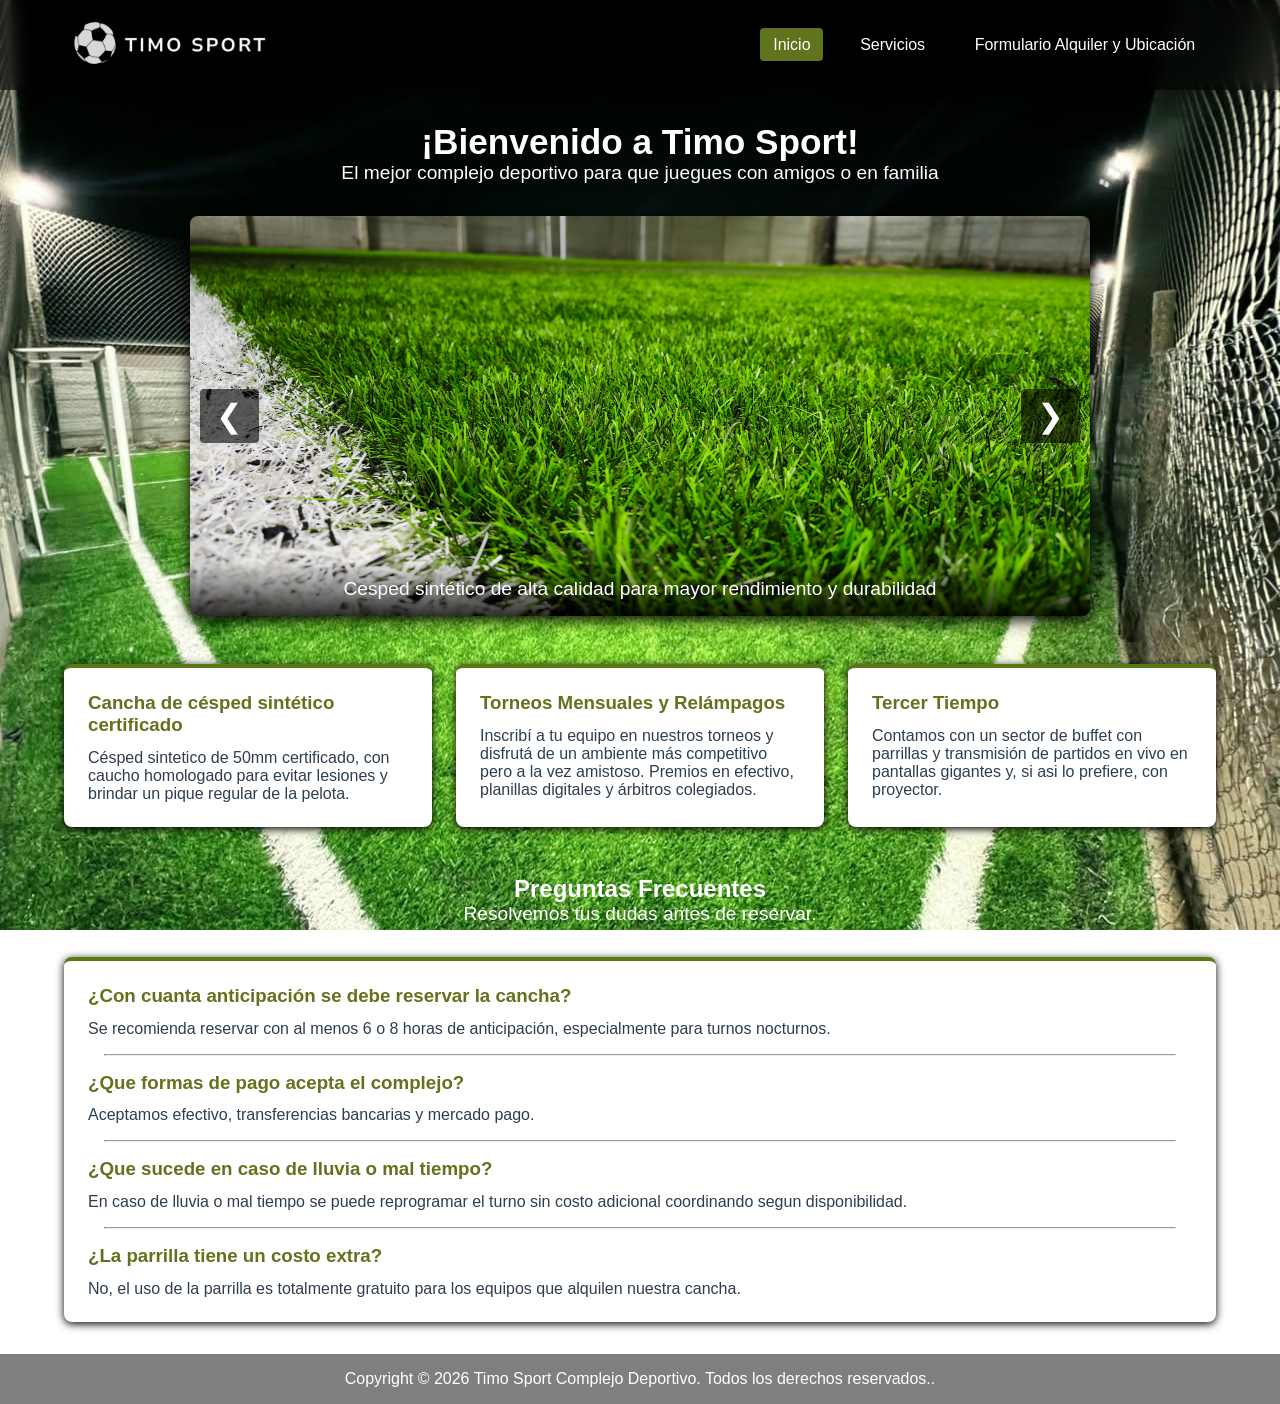
<file: index.html>
<!doctype html>
<html lang="es">
  <head>
    <meta charset="UTF-8" />
    <meta name="viewport" content="width=device-width, initial-scale=1.0" />
    <title>Timo Sport</title>
    <link rel="stylesheet" href="css/styles.css">
  </head>
  <body>
    <header>
      <div class="contenedor-nav">
        <div class="contenedor-logo">
          <a href="index.html">
            <img src="Imagenes/logotimosport.png" alt="Logo Timo Sport" class="logo" />
          </a>
        </div>

        <button class="menu-toggle" id="menu-toggle" aria-label="Menu de navegacion">☰</button>

        <nav>
          <ul class="nav-list">
            <li><a href="index.html" class="active">Inicio</a></li>
            <li><a href="servicios.html">Servicios</a></li>
            <li><a href="contacto.html">Formulario Alquiler y Ubicación</a></li>
          </ul>
        </nav>
      </div>
    </header>

    <main>
      <section class="titulo">
        <h1>¡Bienvenido a Timo Sport!</h1>
        <p>
          El mejor complejo deportivo para que juegues con amigos o en familia
        </p>
      </section>
     
      <section class="contenedor-carrusel">
        <div class="carrusel-slide">
          <img id="carrusel-img" src="" alt="" />
          
          <div id="carrusel-caption" class="carrusel-caption"></div>
        </div>
        <button
          id="prev-btn"
          class="carrusel-btn prev"
          aria-label="Imagen anterior" 
        >
          &#10094;
        </button>
        <button
          id="next-btn"
          class="carrusel-btn next"
          aria-label="Imagen siguiente"
        >
          &#10095;
        </button>
      </section>

      <section class="columnas">
        <article class="tarjeta">
          <h3>Cancha de césped sintético certificado</h3>
          <p>
            Césped sintetico de 50mm certificado, con caucho homologado para
            evitar lesiones y brindar un pique regular de la pelota.
          </p>
        </article>
        <article class="tarjeta">
          <h3>Torneos Mensuales y Relámpagos</h3>
          <p>
            Inscribí a tu equipo en nuestros torneos y disfrutá de un ambiente
            más competitivo pero a la vez amistoso. Premios en efectivo,
            planillas digitales y árbitros colegiados.
          </p>
        </article>
        <article class="tarjeta">
          <h3>Tercer Tiempo</h3>
          <p>
            Contamos con un sector de buffet con parrillas y transmisión de
            partidos en vivo en pantallas gigantes y, si asi lo prefiere, con
            proyector.
          </p>
        </article>
      </section>

      <section class="titulo">
        <h2>Preguntas Frecuentes</h2> 
        <p>Resolvemos tus dudas antes de reservar.</p>
      </section>

      <section class="tarjeta">
        <h3>¿Con cuanta anticipación se debe reservar la cancha?</h3>
        <p>
          Se recomienda reservar con al menos 6 o 8 horas de anticipación, especialmente para turnos nocturnos.
        </p>
        <hr>
        <h3>¿Que formas de pago acepta el complejo?</h3>
        <p>
          Aceptamos efectivo, transferencias bancarias y mercado pago. 
        </p>
        <hr>
        <h3>¿Que sucede en caso de lluvia o mal tiempo?</h3>
        <p>
          En caso de lluvia o mal tiempo se puede reprogramar el turno sin costo adicional coordinando segun disponibilidad.
        </p>
        <hr>
        <h3>¿La parrilla tiene un costo extra?</h3>
        <p>
          No, el uso de la parrilla es totalmente gratuito para los equipos que alquilen nuestra cancha.
        </p>
      </section>
    </main>

    <footer>
      <p>
        Copyright &copy; 2026 Timo Sport Complejo Deportivo. Todos los derechos
        reservados..
      </p>
    </footer>

    <script src="js/carrusel.js"></script>
    <script src="js/menu-toggle.js"></script>
  </body>
</html>
</file>
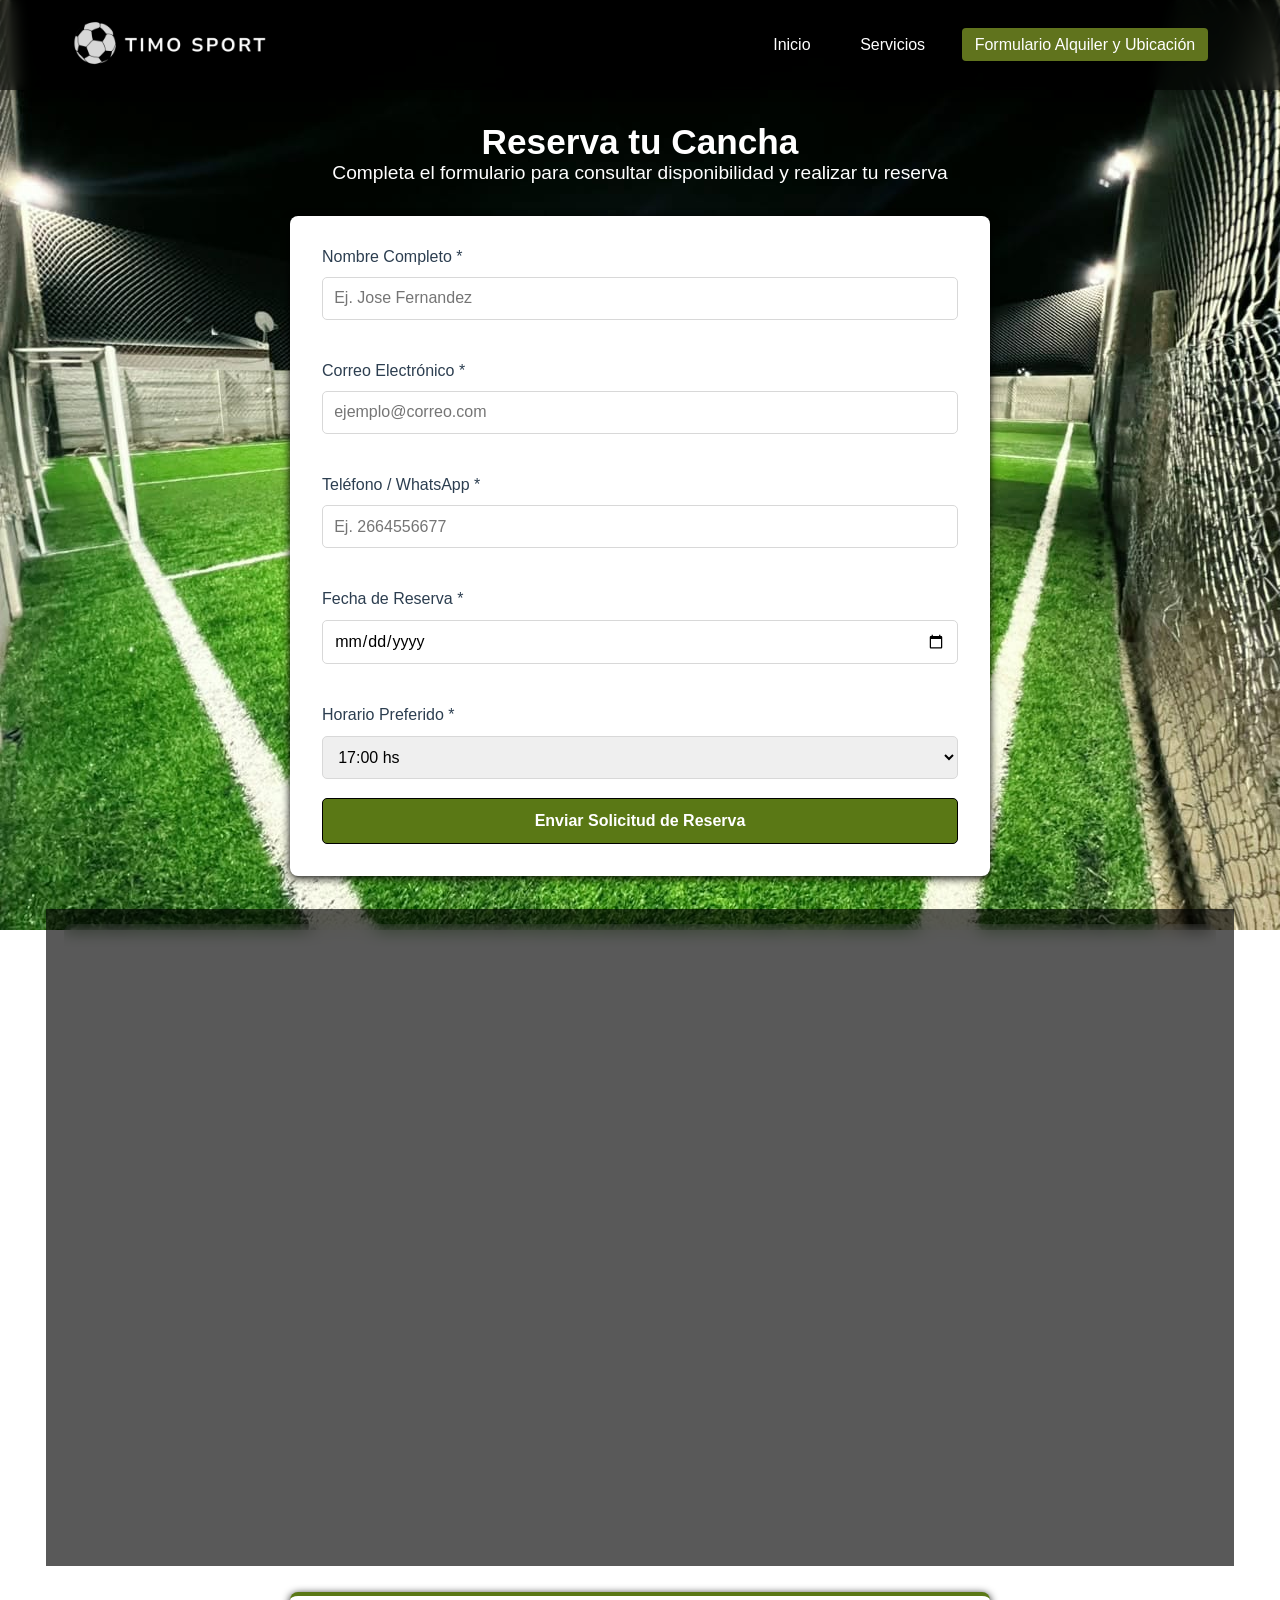
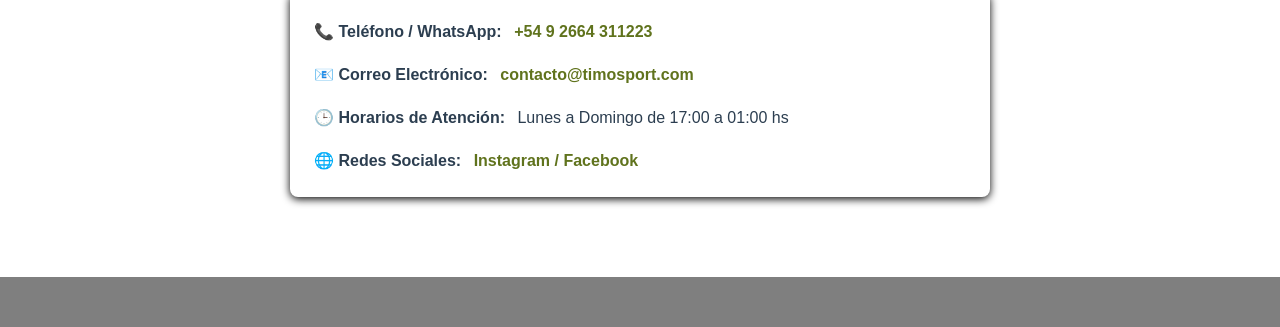
<file: contacto.html>
<!doctype html>
<html lang="es">
  <head>
    <meta charset="UTF-8" />
    <meta name="viewport" content="width=device-width, initial-scale=1.0" />
    <title>Timo Sport</title>
    <link rel="stylesheet" href="css/styles.css">
  </head>
  <body>
    <header>
      <div class="contenedor-nav">
        <div class="contenedor-logo">
          <a href="index.html">
            <img src="Imagenes/logotimosport.png" alt="Logo Timo Sport" class="logo" />
          </a>
        </div>

        <button class="menu-toggle" id="menu-toggle" aria-label="Menu de navegacion">☰</button>

        <nav>
          <ul class="nav-list">
            <li><a href="index.html">Inicio</a></li>
            <li><a href="servicios.html">Servicios</a></li>
            <li><a href="contacto.html" class="active">Formulario Alquiler y Ubicación</a></li>
          </ul>
        </nav>
      </div>
    </header>

    <main>
      <section class="titulo">
        <h1>Reserva tu Cancha</h1>
        <p>
          Completa el formulario para consultar disponibilidad y realizar tu
          reserva
        </p>
      </section>

      <section class="form-section">
        <form id="alquiler-form" novalidate>
          <div class="form">
            <label for="nombre">Nombre Completo *</label>
            <input
              type="text"
              id="nombre"
              name="nombre"
              placeholder="Ej. Jose Fernandez"
            />
            <span class="error" id="error-nombre"></span>
          </div>

          <div class="form">
            <label for="email">Correo Electrónico *</label>
            <input
              type="email"
              id="email"
              name="email"
              placeholder="ejemplo@correo.com"
            />
            <span class="error" id="error-email"></span>
          </div>

          <div class="form">
            <label for="telefono">Teléfono / WhatsApp *</label>
            <input
              type="tel"
              id="telefono"
              name="telefono"
              placeholder="Ej. 2664556677"
            />
            <span class="error" id="error-telefono"></span>
          </div>

          <div class="form">
            <label for="fecha">Fecha de Reserva *</label>
            <input type="date" id="fecha" name="fecha" />
            <span class="error" id="error-fecha"></span>
          </div>

          <div class="form">
            <label for="hora">Horario Preferido *</label>
            <select id="hora" name="hora">
              <option value="17:00 hs">17:00 hs</option>
              <option value="18:00 hs">18:00 hs</option>
              <option value="19:00 hs">19:00 hs</option>
              <option value="20:00 hs">20:00 hs</option>
              <option value="21:00 hs">21:00 hs</option>
              <option value="22:00 hs">22:00 hs</option>
              <option value="23:00 hs">23:00 hs</option>
              <option value="00:00 hs">00:00 hs</option>
            </select>
          </div>

          <button type="submit" class="btn-submit">
            Enviar Solicitud de Reserva
          </button>
        </form>

        <div id="contenedor-datos"></div>
      </section>
      <!-- Contenedor de la ubicación por gps -->
      <section class="enlace-reserva">
        <h2>¿Dónde Encontrarnos?</h2>
        <p>
          Fortín la Toma Vieja y J. C. Aguilar, La Toma, San Luis, Argentina
        </p>

        <div class="contenedor-maps">
          <iframe
            src="https://www.google.com/maps/embed?pb=!1m14!1m12!1m3!1d1085.2349309007768!2d-65.61703871320269!3d-33.05980159411763!2m3!1f0!2f0!3f0!3m2!1i1024!2i768!4f13.1!5e1!3m2!1ses-419!2sar!4v1792886560500!5m2!1ses-419!2sar"
            width="100%"
            height="450"
            style="border: 0"
            allowfullscreen=""
            loading="lazy"
            referrerpolicy="strict-origin-when-cross-origin"
            width="100%"
            height="380"
            style="border: 0; border-radius: 8px"
            allowfullscreen=""
            loading="lazy"
            referrerpolicy="no-referrer-when-downgrade"
          >
          </iframe>
        </div>
      </section>

      <section class="tarjeta info-contacto">
        <ul class="lista-contacto">
          <li>
            <strong>📞 Teléfono / WhatsApp:</strong> 
            <a href="https://wa.me/5492664311223" target="_blank">+54 9 2664 311223</a>
          </li>
          <li>
            <strong>📧 Correo Electrónico:</strong> 
            <a href="mailto:contacto@timosport.com">contacto@timosport.com</a>
          </li>
          <li>
            <strong>🕒 Horarios de Atención:</strong> 
            <span>Lunes a Domingo de 17:00 a 01:00 hs</span>
          </li>
          <li>
            <strong>🌐 Redes Sociales:</strong> 
            <a href="#" target="_blank">Instagram / Facebook</a>
          </li>
        </ul>
      </section>
    </main>

    <footer>
      <p>
        Copyright &copy; 2026 Timo Sport Complejo Deportivo. Todos los derechos
        reservados.
      </p>
    </footer>

    <script src="js/form.js"></script>
    <script src="js/menu-toggle.js"></script>
  </body>
</html>
</file>
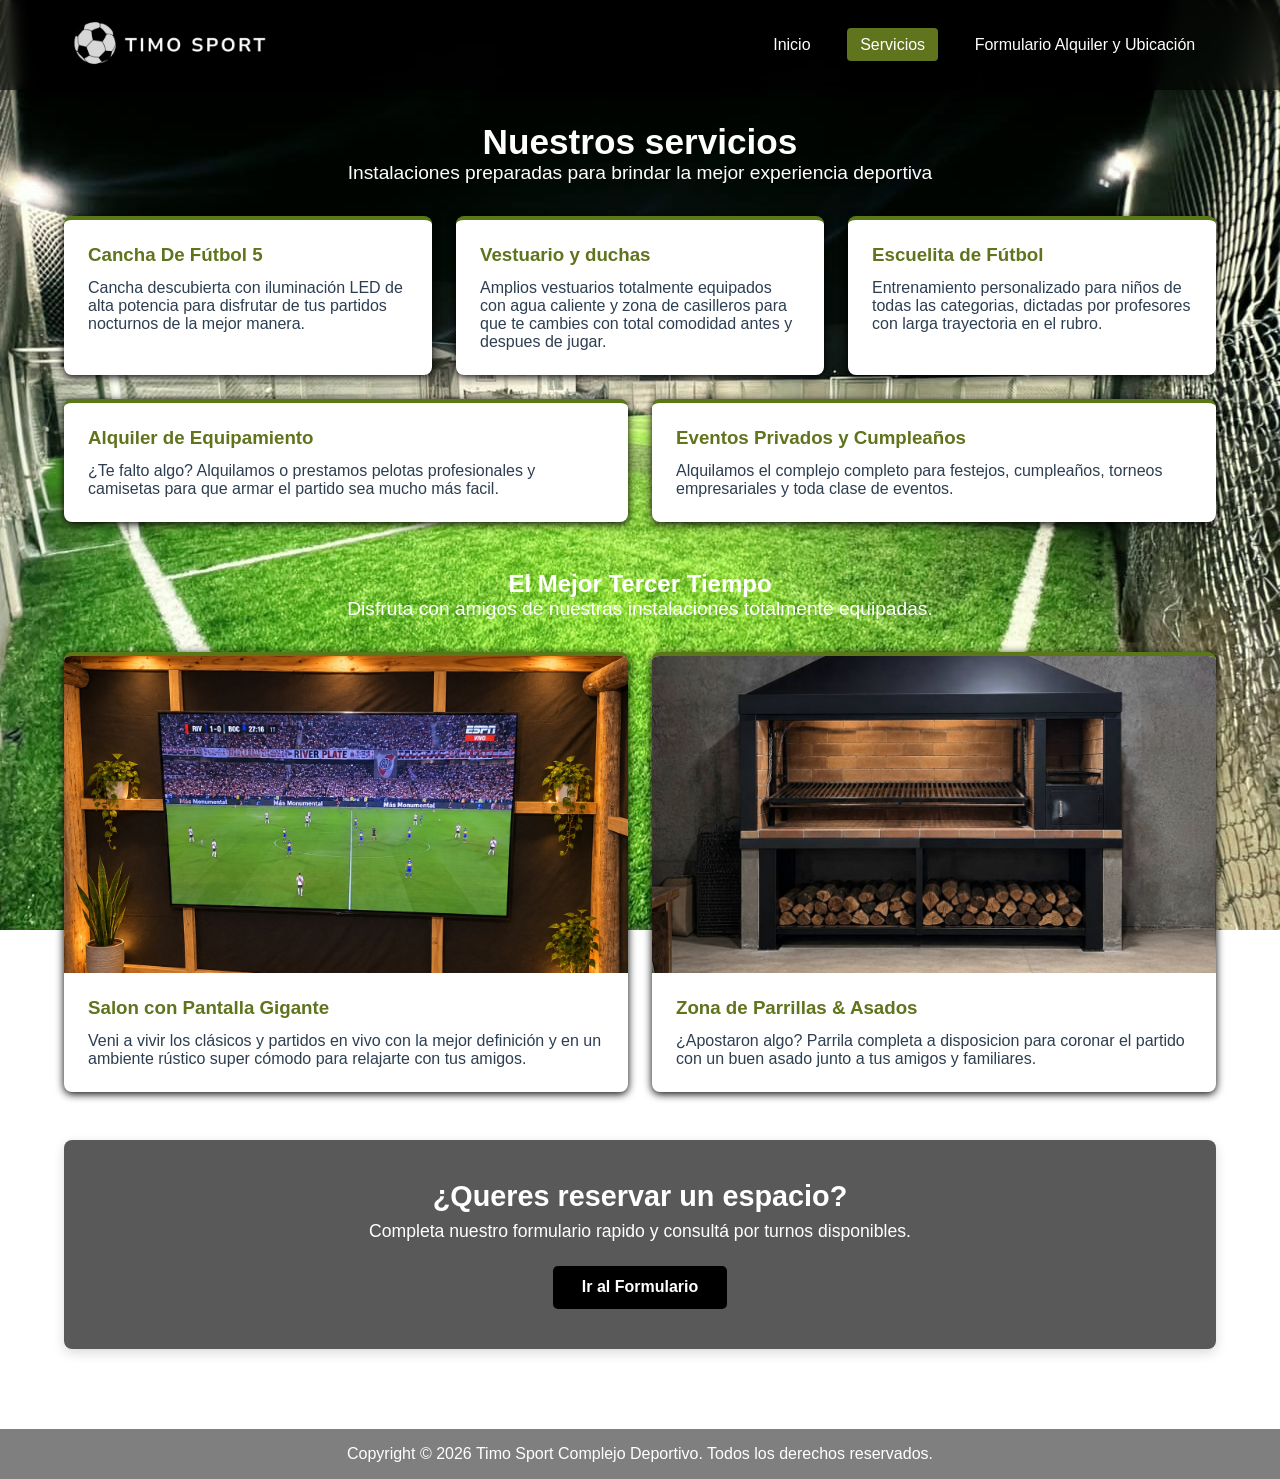
<file: servicios.html>
<!doctype html>
<html lang="es">
  <head>
    <meta charset="UTF-8" />
    <meta name="viewport" content="width=device-width, initial-scale=1.0" />
    <title>Timo Sport</title>
    <link rel="stylesheet" href="css/styles.css">
  </head>
  <body>
    <header>
      <div class="contenedor-nav">
        <div class="contenedor-logo">
          <a href="index.html">
            <img src="Imagenes/logotimosport.png" alt="Logo Timo Sport" class="logo" />
          </a>
        </div>

        <button class="menu-toggle" id="menu-toggle" aria-label="Menu de navegacion">☰</button>

        <nav>
          <ul class="nav-list">
            <li><a href="index.html">Inicio</a></li>
            <li><a href="servicios.html" class="active">Servicios</a></li>
            <li><a href="contacto.html">Formulario Alquiler y Ubicación</a></li>
          </ul>
        </nav>
      </div>
    </header>

    <main>
      <section class="titulo">
        <h1>Nuestros servicios</h1>
        <p>
          Instalaciones preparadas para brindar la mejor experiencia deportiva
        </p>
      </section>

      <section class="columnas">
        <article class="tarjeta">
          <h3>Cancha De Fútbol 5</h3>
          <p>
            Cancha descubierta con iluminación LED de alta potencia para
            disfrutar de tus partidos nocturnos de la mejor manera.
          </p>
        </article>
        <article class="tarjeta">
          <h3>Vestuario y duchas</h3>
          <p>
            Amplios vestuarios totalmente equipados con agua caliente y zona de casilleros para que te cambies con total comodidad antes y despues de jugar.
          </p>
        </article>
        <article class="tarjeta">
          <h3>Escuelita de Fútbol</h3>
          <p>
            Entrenamiento personalizado para niños de todas las categorias,
            dictadas por profesores con larga trayectoria en el rubro.
          </p>
        </article>
        <article class="tarjeta">
          <h3>Alquiler de Equipamiento</h3>
          <p>
            ¿Te falto algo? Alquilamos o prestamos pelotas profesionales y camisetas para que armar el partido sea mucho más facil. 
          </p>
        </article>
        <article class="tarjeta">
          <h3>Eventos Privados y Cumpleaños</h3>
          <p>
            Alquilamos el complejo completo para festejos, cumpleaños, torneos empresariales y toda clase de eventos.
          </p>
        </article>
      </section>

      <section class="titulo">
        <h2>El Mejor Tercer Tiempo</h2>
        <p>
          Disfruta con amigos de nuestras instalaciones totalmente equipadas.
        </p>
      </section>

      <section class="columnas">
        <article class=" tarjeta tarjeta-imagen">
          <div class="tarjeta-imagen-contenedor">
            <img src="Imagenes/pantalla.png" alt="Zona pantalla gigante">
          </div>
          <div class="tarjeta-contenido">
            <h3>Salon con Pantalla Gigante</h3>
            <p>
              Veni a vivir los clásicos y partidos en vivo con la mejor definición y en un ambiente rústico super cómodo para relajarte con tus amigos.
            </p>
          </div>
        </article>
        <article class="tarjeta tarjeta-imagen">
          <div class="tarjeta-imagen-contenedor">
            <img src="Imagenes/parrilla.jpeg" alt="Zona parrila">
          </div>
          <div class="tarjeta-contenido">
            <h3>Zona de Parrillas & Asados</h3>
            <p>
              ¿Apostaron algo? Parrila completa a disposicion para coronar el partido con un buen asado junto a tus amigos y familiares.
            </p>
          </div>
        </article>
      </section>
      
      <section class="enlace-reserva">
        <h2>¿Queres reservar un espacio?</h2>
        <p>Completa nuestro formulario rapido y consultá por turnos disponibles.</p>
        <a href="contacto.html" class="boton-reserva">Ir al Formulario</a>
      </section>
    </main>

    <footer>
      <p>
        Copyright &copy; 2026 Timo Sport Complejo Deportivo. Todos los derechos
        reservados.
      </p>
    </footer>

    <script src="js/menu-toggle.js"></script>
  </body>
</html>
</file>
<file: css/styles.css>
:root {
    --color-primario: #5A7815;
    --color-secundario: #60731D;
    --color-fondo: #f4f6f8;
    --color-texto: #2c3e50;
    --blanco: #ffffff;
    --fuente: 'Segoe UI', Tahoma, Geneva, Verdana, sans-serif;
    --color-error: #d32f2f;
}

html {
    height: 100%;
}

* {
    box-sizing: border-box;
    margin: 0;
    padding: 0;
}

body {
    background-image: url('../Imagenes/timosportimg1.jpeg');
    background-size: cover;
    background-position: center;
    background-repeat: no-repeat;
    background-attachment: fixed;
    font-family: var(--fuente);
    color: var(--color-texto);
    display: flex;
    flex-direction: column;
    min-height: 100vh;
    height: 100%;
}

header {
    background-color: rgba(0,0,0,0.6);
    backdrop-filter: blur(8px);
    position: sticky;
    top: 0;
    z-index: 1000;
    box-shadow: 0 2px 10px rgba(0, 0, 0, 0.15);
}

.contenedor-nav {
    max-width: 1200px;
    margin: 0 auto;
    display: flex;
    justify-content: space-between;
    align-items: center;
    padding: 1rem 2rem;
    height: 90px;
}

.contenedor-logo {
    display: flex;
    align-items: center;
    gap: 0.5rem;
    color: var(--blanco);
    font-weight: bold;
    font-size: 1.2rem;
}

.logo {
    width: 100%;
    height: 200PX;
    OBJECT-FIT: cover;
}

nav ul {
  display: flex;
  list-style: none;
  gap: 1.5rem;
}

nav a {
  color: var(--blanco);
  text-decoration: none;
  font-weight: 500;
  padding: 0.5rem 0.8rem;
  border-radius: 4px;
  transition: background-color 0.3s;
}

nav a:hover, nav a.active {
  background-color: var(--color-secundario);
}

.menu-toggle {
    display: none;
    background: rgba(255, 255, 255, 0.08);
    border: 1px solid rgba(255, 255, 255, 0.15);
    color: var(--blanco);
    font-size: 0;
    padding: 0.2rem 0.7rem;
    border-radius: 5px;
    cursor: pointer;
    backdrop-filter: blur(4px);
    transition: all 0.3s ease;
    line-height: 1;
}

.menu-toggle:hover {
    background: rgba(255, 255, 255, 0.2);
    border-color: rgba(255, 255, 255, 0.3);
}

.menu-toggle::before {
    content: "☰";
    font-size: 1.5rem;
}

.menu-toggle.activo::before {
    content: "✖";
}

main {
    flex: 1;
    max-width: 1200px;
    margin: 2rem auto;
    padding: 0 1.5rem;
    width: 100%;
}


.titulo {
    text-align: center;
    margin-bottom: 2rem;
}

.titulo h1 {
    font-size: 2.2rem;
    color: var(--blanco);    
}

.titulo h2 {
    color: var(--blanco);
}

.titulo p {
    font-size: 1.2rem;
    color: var(--blanco);
}

.contenedor-carrusel {
    margin: 0 auto 3rem auto;
    position: relative;
    box-shadow: 0 4px 15px black;
    border-radius: 8px;
    max-width: 900px;
    overflow: hidden;
    background-color: black;
}

.carrusel-slide {
    position: relative;
    height: 400px;
}

.carrusel-slide img {
    width: 100%;
    height: 100%;
    object-fit: cover;
}

.carrusel-caption {
    position: absolute;
    bottom: 0;
    font-size: 1.2rem;
    text-align: center;
    width: 100%;
    color: var(--blanco);
    padding: 1rem 1rem 1rem 1rem;
    background: linear-gradient(transparent, rgba(0,0,0,0.8));
}

.carrusel-btn {
    position: absolute;
    top: 50%;
    color: var(--blanco);
    background-color: rgba(0,0,0,0.6);
    border: none;
    font-size: 2rem;
    padding: 0.5rem 1rem;
    border-radius: 4px;
    transform: translateY(-50%);
    cursor: pointer;
    transition: background-color 0.3s;
}

.carrusel-btn.prev {
    left: 10px;
}

.carrusel-btn.next {
    right: 10px
}

.carrusel-btn:hover {
    background-color: var(--color-primario);
}

.columnas {
    display: flex;
    gap: 1.5rem;
    margin-bottom: 3rem;
    flex-wrap: wrap;
}

.tarjeta {
    flex: 1;
    background-color: white;
    border-top: 4px solid var(--color-primario);
    box-shadow: 0 2px 8px black;
    border-radius: 8px;
    padding: 1.5rem;
    min-width: 280px;
}

.tarjeta hr {
    margin: 1rem;
}

.enlace-reserva {
    background-color: rgba(0, 0, 0, 0.65);
    backdrop-filter: blur(8px);
    color: var(--blanco);
    text-align: center;
    padding: 2.5rem 1.5rem;
    margin: 3rem 0;
    border-radius: 8px;
    box-shadow: 0 4px 12px rgba(0, 0, 0, 0.15);
}

.enlace-reserva h2 {
    font-size: 1.8rem;
    margin-bottom: 0.5rem;
}

.enlace-reserva p {
    margin-bottom: 1.5rem;
    font-size: 1.1rem;
}

.boton-reserva {
    display: inline-block;
    background-color: black;
    color: var(--blanco);
    padding: 0.8rem 1.8rem;
    border-radius: 5px;
    text-decoration: none;
    font-weight: 700;
}

.tarjeta h3 {
    color: var(--color-secundario);
    margin-bottom: 0.8rem;
}

.form-section {
    background-color: var(--blanco);
    padding: 2rem;
    margin: 0 auto 3rem auto;
    box-shadow: 0 2px 8px black;
    max-width: 700px;
    border-radius: 8px;
}

.form {
    margin-bottom: 1.2rem;
    display: flex;
    flex-direction: column;
}

.form input, .form select {
    padding: 0.70rem;
    font-family: var(--fuente);
    font-size: 1rem;
    border: 1px solid #d8d8d8;
    border-radius: 5px;
}

.form input:focus, .form select:focus {
    outline: none;
    border-color: var(--color-primario);
}

.form label {
    margin-bottom: 0.70rem;
    font-weight: 500;
}

.btn-submit {
    padding: 0.8rem 1.5rem;
    background-color: var(--color-primario);
    border-radius: 5px;
    font-size: 1rem;
    font-weight: 600;
    color: var(--blanco);
    width: 100%;
    cursor: pointer;
    transition: background-color 0.5s;
    border: 1px solid black;
}

.btn-submit:hover {
    background-color: #0b0f19;
}

.error {
    color: var(--color-error);
    font-size: 0.8rem;
    margin-top: 0.5rem;
    min-height: 1.2em;
}

.tarjeta-datos {
    background-color: var(--color-fondo);
    border: 2px solid var(--color-secundario);
    padding: 1.5rem;
    margin-top: 1.2rem;
    border-radius: 5px;
}

.tarjeta-datos h3 {
    color: var(--color-secundario);
    margin-bottom: 0.8rem;
}

.tarjeta-datos ul {
    list-style: none;
}

.tarjeta-datos li {
    margin-bottom: 0.5rem;
}

.tarjeta.tarjeta-imagen {
    padding: 0;
    overflow: hidden;
}

.tarjeta-imagen-contenedor {
    width: 100%;
    height: auto;
    aspect-ratio: 16 / 9;
    overflow: hidden;
}

.tarjeta-imagen-contenedor img {
    width: 100%;
    height: 100%;
    object-fit: cover;
    display: block;
}

.tarjeta-contenido {
    padding: 1.5rem;
}


footer {
    text-align: center;
    padding: 1rem;
    margin-top: auto;
    background-color: rgba(0, 0, 0, 0.5);
    color: var(--blanco);
    backdrop-filter: blur(8px);
}

@media (max-width: 768px) {
    .contenedor-nav {
        flex-direction: row;
        justify-content: space-between;
        align-items: center;
        height: auto;
        padding: 0.8rem 1rem;
        flex-wrap: wrap;
    }

    .menu-toggle {
        display: block;
    }

    .nav-list {
        display: none;
        flex-direction: column;
        width: 100%;
        text-align: center;
        gap: 0.8rem;
        padding: 1rem 0 0.5rem 0;
        margin-top: 0.5rem;
        border-top: 1px solid rgba(255, 255, 255, 0.15);
    }

    .nav-list.mostrar {
        display: flex;
    }

    .nav-list a {
        display: block;
        width: 100%;
        padding: 0.7rem;
    }

    .columnas {
        flex-direction: column;
    } 
}

.titulo-maps {
    font-size: 1.5rem;
    color: var(--blanco);
    text-align: center;
    margin-bottom: 2rem;
}

.contenedor-maps {
    max-width: 900px;
    margin: 1.5rem auto 0 auto;
    border-radius: 8px;
    overflow: hidden;
    box-shadow: 0 4px 12px rgba(0,0,0,0.1);
}

.info-contacto {
    max-width: 700px;
    margin: 0 auto 3rem auto;
}

.info-contacto .lista-contacto {
    list-style: none;
    padding: 0;
    margin: 0;
}

.info-contacto .lista-contacto li {
    margin-bottom: 1.2rem;
    font-size: 1rem;
    color: var(--color-texto);
    line-height: 1.5rem;
}

.info-contacto .lista-contacto li:last-child {
    margin-bottom: 0;
}

.info-contacto strong {
    display: inline-block;
    margin-right: 0.5rem;
}

.info-contacto a {
    color: var(--color-secundario);
    text-decoration: none;
    font-weight: 600;
}

.info-contacto a:hover {
    text-decoration: underline;
}
</file>
